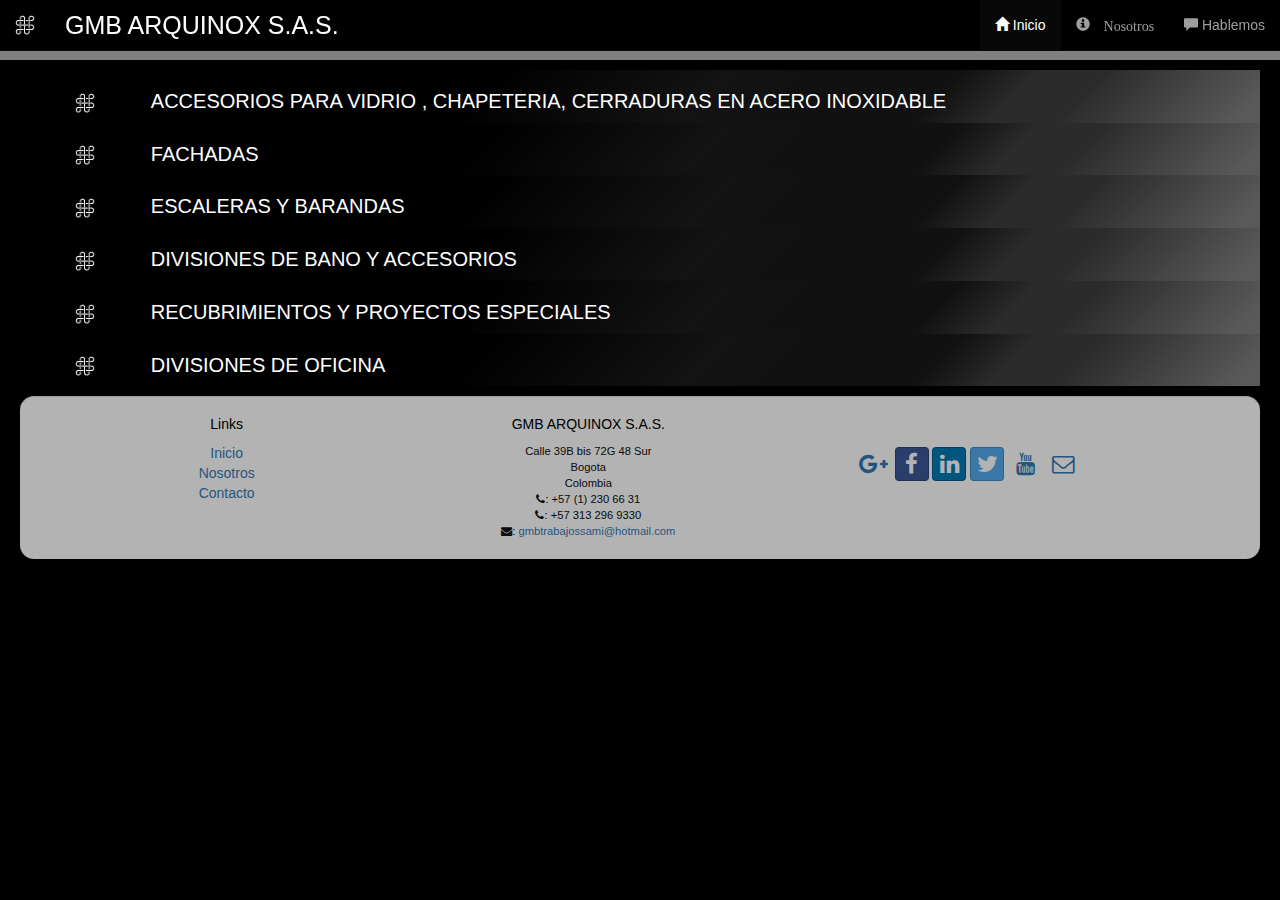
<file: index.html>
<!DOCTYPE html>
<!-- saved from url=(0077)https://d396qusza40orc.cloudfront.net/phoenixassets/web-frameworks/index.html -->
<html lang="en"><head>
<meta http-equiv="Content-Type" content="text/html; charset=UTF-8">
    <title>GMB</title>
    <link href="bootstrap-social/bootstrap-social.css" rel="stylesheet">
    <link href="bootstrap-social/assets/css/docs.css" rel="stylesheet">
    <link href="css/bootstrap.min.css" rel="stylesheet">
    <link href="css/mystyle.css" rel="stylesheet">
    <!-- Bootstrap core CSS -->
    <link href="bootstrap-social/bootstrap-social.css" rel="stylesheet">
    <link href="bootstrap-social/assets/css/docs.css" rel="stylesheet">
    <link href="bootstrap-social/assets/css/font-awesome.css" rel="stylesheet">
    <link rel="icon" href="arqui.ico">
    <!-- FONTS  ----------- -->
    <link href='https://fonts.googleapis.com/css?family=Lato:400,700' rel='stylesheet' type='text/css'>

</head>
  
  </body>
    <nav class="navbar navbar-inverse navbar-fixed-top" role="navigation"> 
    <a class="navbar-brand" href="#"><img id="logo-img" src="images/solo_logo.jpg"> </a>


    <a class="navbar-brand hidden-xs" href="#">GMB ARQUINOX S.A.S.</a>
    <div id="navbar" class="navbar-collapse collapse">
                <ul class="nav navbar-nav navbar-right">
                    <li class="active"><a href="#"><span class="glyphicon glyphicon-home" aria-hidden="true"></span> Inicio</a></li>
                    <li><a href="nosotros.html"><span class="glyphicon glyphicon-info-sign" aria-hidden="true"> Nosotros</a></li>
                    <li><a href="hablemos.html"><span class="glyphicon glyphicon-comment" aria-hidden="true"></span> Hablemos</a></li>
                </ul>
    </div>
    <div class="navbar-header">
                <button type="button" class="navbar-toggle collapsed" data-toggle="collapse" data-target="#navbar" aria-expanded="false" aria-controls="navbar">
                        <span class="sr-only">Toggle navigation</span>
                        <span class="icon-bar"></span>
                        <span class="icon-bar"></span>
                        <span class="icon-bar"></span>
                </button>
                
    </div>

    </nav>

<div class="visible-xs col-xs-12"> 
<h1> GMB ARQUINOX S.A.S.</h1>
</div>


<div id="titulo" class="container col-xs-12">
<h2 class="col-xs-1"> <img id="logo-img" src="images/solo_logo.jpg"></h2><h1 class="col-xs-10">  ACCESORIOS PARA VIDRIO , CHAPETERIA, CERRADURAS EN ACERO INOXIDABLE</h1>
</div>

<div id="titulo"  class="container col-xs-12">
<h2 class="col-xs-1"> <img id="logo-img" src="images/solo_logo.jpg"></h2><h1 class="col-xs-10">  FACHADAS</h1>
</div>

<div id="titulo" class="container col-xs-12">
<h2 class="col-xs-1"> <img id="logo-img" src="images/solo_logo.jpg"></h2><h1 class="col-xs-10">  ESCALERAS Y BARANDAS</h1>
</div>

<div id="titulo" class="container col-xs-12">
<h2 class="col-xs-1"> <img id="logo-img" src="images/solo_logo.jpg"></h2><h1 class="col-xs-10">  DIVISIONES DE BANO Y ACCESORIOS</h1>
</div>

<div id="titulo" class="container col-xs-12">
<h2 class="col-xs-1"> <img id="logo-img" src="images/solo_logo.jpg"></h2><h1 class="col-xs-10">  RECUBRIMIENTOS Y PROYECTOS ESPECIALES</h1>
</div>

<div  id="titulo" class="container col-xs-12">
<h2 class="col-xs-1"> <img id="logo-img" src="images/solo_logo.jpg"></h2><h1 class="col-xs-10" >  DIVISIONES DE OFICINA</h1>
</div>








    <footer class="container col-xs-12 panel-footer">
       
            <div class="row">             
                <div class="hidden-xs col-sm-2 col-sm-offset-1">
                    <h5>Links</h5>
                    <ul class="list-unstyled">
                        <li><a href="#">Inicio</a></li>
                        <li><a href="nosotros.html">Nosotros</a></li>
                      
                        <li><a href="hablemos.html">Contacto</a></li>
                    </ul>
                </div>
                <div class="col-xs-12 col-sm-5">
                    <h5>GMB ARQUINOX S.A.S.</h5>
                    <address>
                      Calle 39B bis 72G 48 Sur<br>
                      Bogota<br>
                      Colombia<br>
                       <i class="fa fa-phone"></i>: +57 (1) 230 66 31<br>
                       <i class="fa fa-phone"></i>: +57 313 296 9330 <br>
                       <i class="fa fa-envelope"></i>: 
                                 <a href="mailto:gmbtrabajossami@hotmail.com">gmbtrabajossami@hotmail.com</a>
                   </address>
                </div>
                <div class="nav navbar-nav" style="padding: 40px 10px;">
                        <a class="btn btn-social-icon btn-google-plus" href="http://google.com/+"><i class="fa fa-google-plus"></i></a>
                        <a class="btn btn-social-icon btn-facebook" href="http://www.facebook.com/profile.php?id="><i class="fa fa-facebook"></i></a>
                        <a class="btn btn-social-icon btn-linkedin" href="http://www.linkedin.com/in/"><i class="fa fa-linkedin"></i></a>
                        <a class="btn btn-social-icon btn-twitter" href="http://twitter.com/"><i class="fa fa-twitter"></i></a>
                        <a class="btn btn-social-icon btn-youtube" href="http://youtube.com/"><i class="fa fa-youtube"></i></a>
                        <a class="btn btn-social-icon" href="mailto:"><i class="fa fa-envelope-o"></i></a>
                    </div>

              
            
        </div>
    </footer>
    <!-- Bootstrap core JavaScript
    ================================================== -->

    <script src="https://ajax.googleapis.com/ajax/libs/jquery/2.1.4/jquery.min.js"></script>
    <script>window.jQuery || document.write('<script src="js/jquery.min.js"><\/script>')</script>
    <script src="js/bootstrap.min.js"></script>


</body></html>
</file>
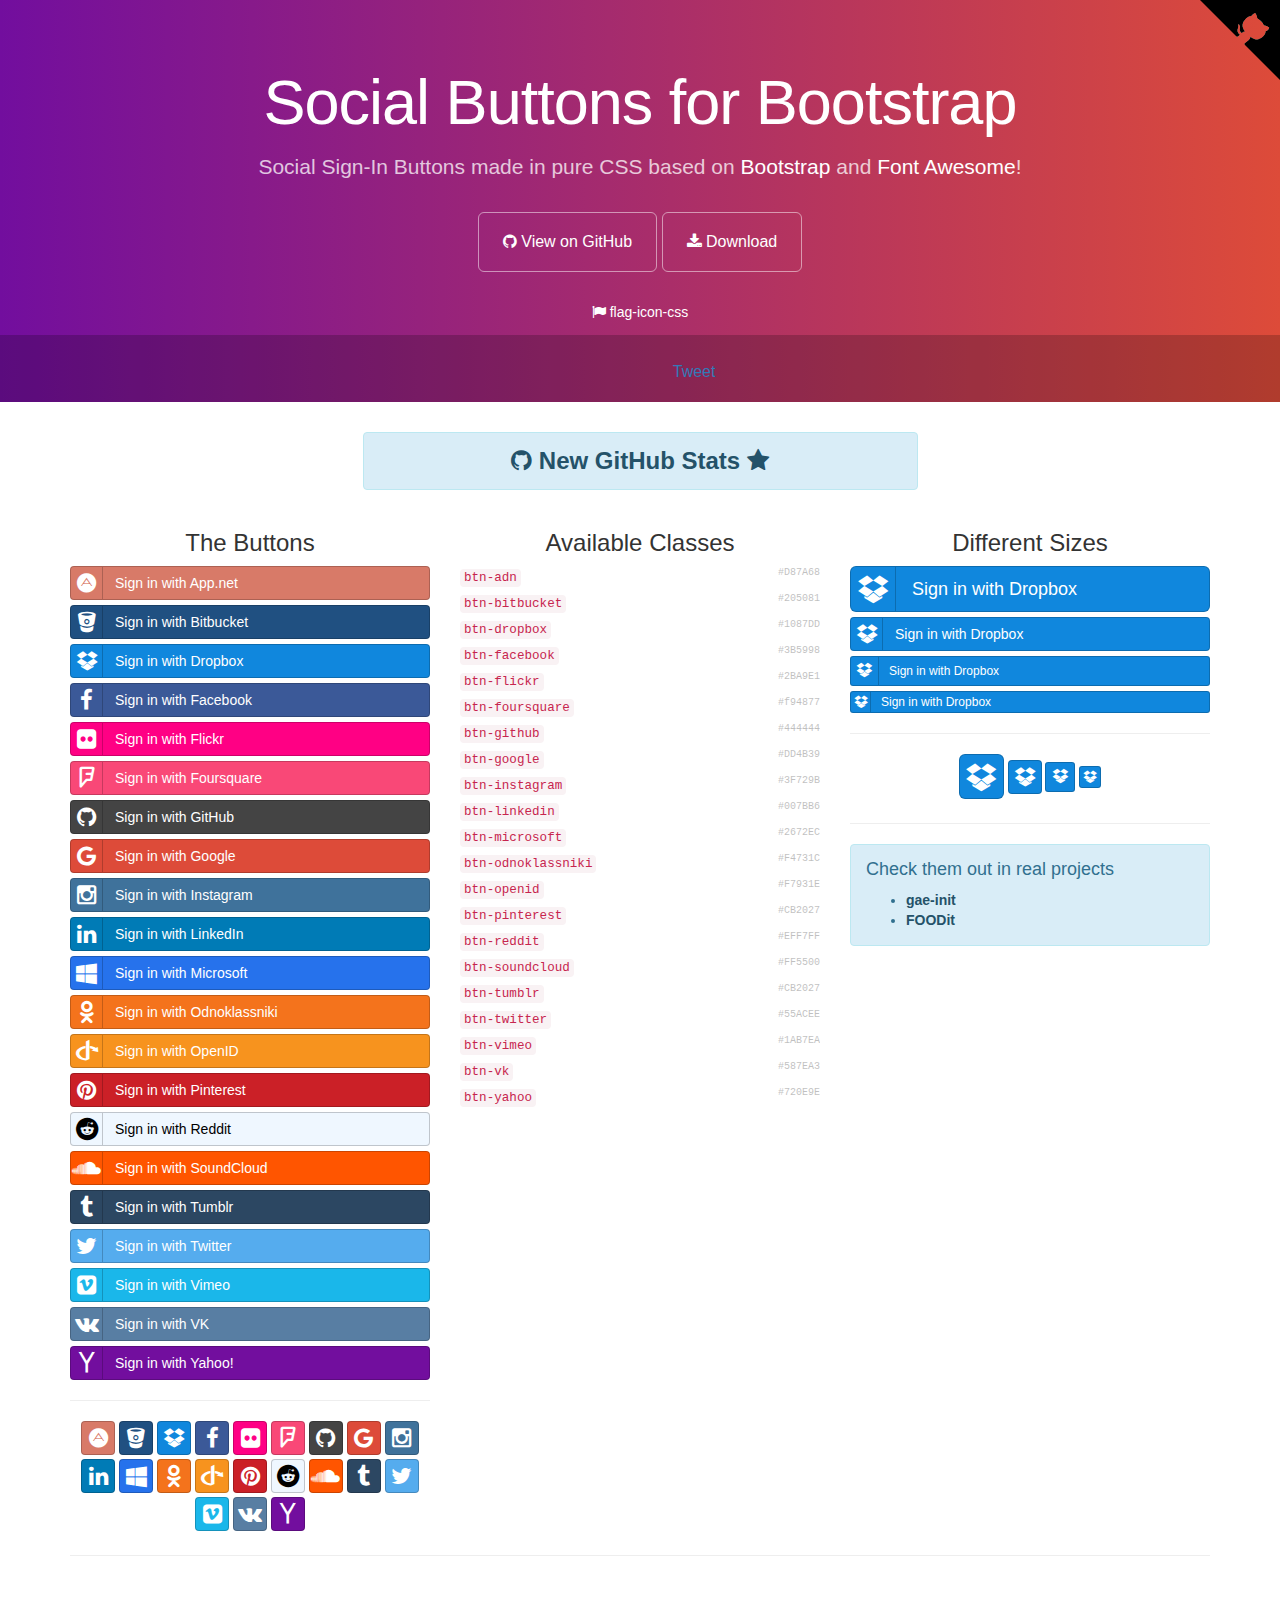
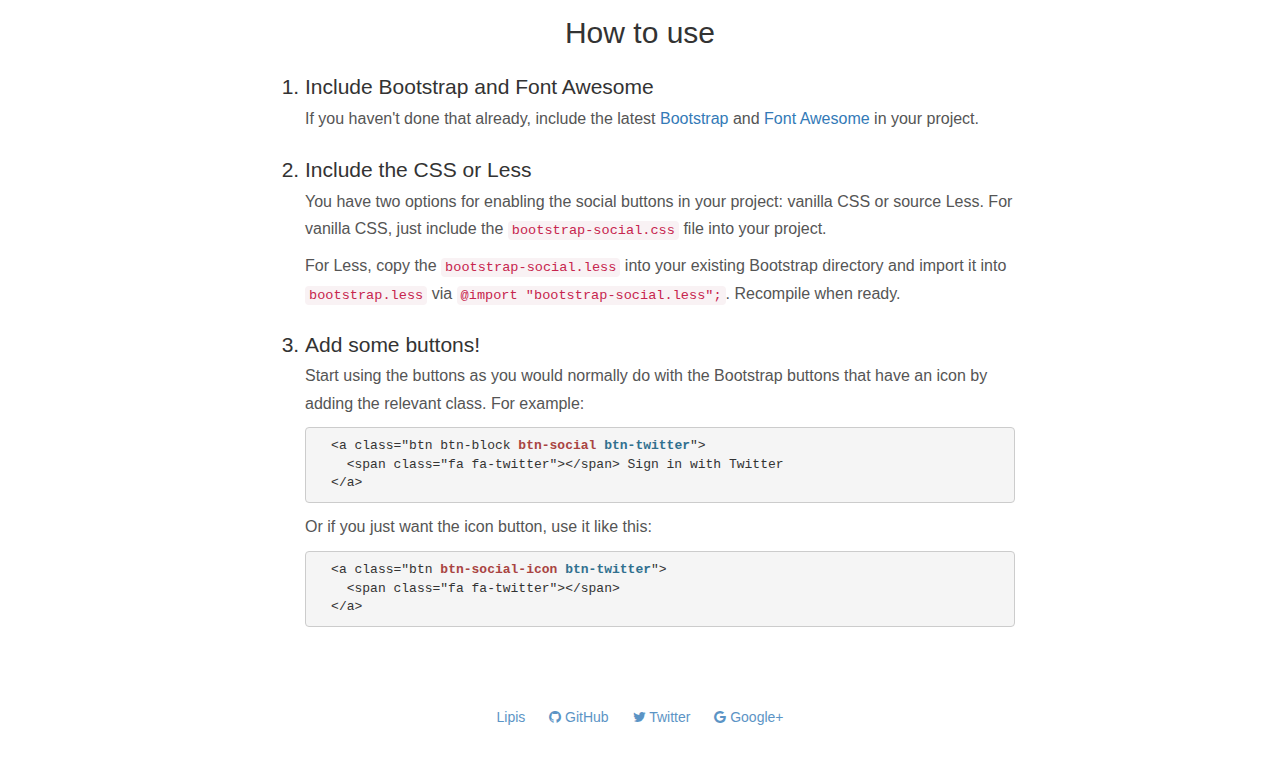
<file: bootstrap-social/index.html>
<!DOCTYPE html>
<html lang="en">
  <head>
    <meta charset="utf-8">
    <meta name="viewport" content="width=device-width, initial-scale=1.0">
    <meta property="og:title" content="Social Buttons for Bootstrap" />
    <meta property="og:description" content="Social Sign-In Buttons made in pure CSS based on Bootstrap and Font Awesome!" />
    <meta property="og:type" content="website" />
    <meta property="og:url" content="http://lipis.github.io/bootstrap-social/" />
    <meta property="og:image" content="http://lipis.github.io/bootstrap-social/assets/img/bootstrap-social.png" />

    <title>Social Buttons for Bootstrap</title>
    <link href="assets/css/bootstrap.css" rel="stylesheet">
    <link href="assets/css/font-awesome.css" rel="stylesheet">
    <link href="assets/css/docs.css" rel="stylesheet" >

    <link href="bootstrap-social.css" rel="stylesheet" >

    <script type="text/javascript">
      var _gaq = _gaq || [];
      _gaq.push(['_setAccount', 'UA-42119746-1']);
      _gaq.push(['_trackPageview']);

      (function() {
        var ga = document.createElement('script'); ga.type = 'text/javascript'; ga.async = true;
        ga.src = ('https:' == document.location.protocol ? 'https://ssl' : 'http://www') + '.google-analytics.com/ga.js';
        var s = document.getElementsByTagName('script')[0]; s.parentNode.insertBefore(ga, s);
      })();
    </script>
  </head>

  <body>
    <div class="jumbotron">
      <div class="container">
        <h1>Social Buttons for Bootstrap</h1>
        <p>
          Social Sign-In Buttons made in pure CSS based on
          <a href="https://getbootstrap.com/">Bootstrap</a> and
          <a href="https://fortawesome.github.io/Font-Awesome/">Font Awesome</a>!
        </p>
        <a href="https://github.com/lipis/bootstrap-social" class="btn btn-outline btn-lg" onclick="_gaq.push(['_trackEvent', 'exit', 'header', 'GitHub']);"><span class="fa fa-github"></span> View on GitHub</a>
        <a href="https://github.com/lipis/bootstrap-social/archive/gh-pages.zip" class="btn btn-outline btn-lg" onclick="_gaq.push(['_trackEvent', 'exit', 'download', 'bootstrap-social']);"><span class="fa fa-download"></span> Download</a>
        <ul class="jumbotron-links">
          <li><a href="http://lipis.github.io/flag-icon-css" onclick="_gaq.push(['_trackEvent', 'exit', 'header', 'flag-icon-css']);"><span class="fa fa-flag"></span> flag-icon-css</a></li>
        </ul>
      </div>
      <div class="bottom">
        <iframe src="https://ghbtns.com/github-btn.html?user=lipis&amp;repo=bootstrap-social&amp;type=watch&amp;count=true" class="social-share"></iframe>
        <a href="https://twitter.com/share" class="social-share twitter-share-button" data-url="http://lipis.github.io/bootstrap-social/" data-text="Social Sign-In Buttons made in pure CSS based on Bootstrap and Font Awesome!" data-via="lipis" data-hashtags="bootstrap css">Tweet</a>
      </div>
    </div>
    <div class="container">
      <div class="row">
        <div class="col-sm-offset-3 col-sm-6">
          <div class="alert alert-info text-center">
            <a class="alert-link h3" href="http://githubstats.lip.is/" onclick="_gaq.push(['_trackEvent', 'exit', 'banner', 'githubstats']);">
              <span class="fa fa-github"></span>
              New GitHub Stats
              <span class="fa fa-star"></span>
            </a>
          </div>
        </div>
      </div>

      <div class="row">
        <div class="col-sm-4 social-buttons">
          <h3 class="text-center">The Buttons</h3>
          <a class="btn btn-block btn-social btn-adn" onclick="_gaq.push(['_trackEvent', 'btn-social', 'click', 'btn-adn']);">
            <span class="fa fa-adn"></span> Sign in with App.net
          </a>
          <a class="btn btn-block btn-social btn-bitbucket" onclick="_gaq.push(['_trackEvent', 'btn-social', 'click', 'btn-bitbucket']);">
            <span class="fa fa-bitbucket"></span> Sign in with Bitbucket
          </a>
          <a class="btn btn-block btn-social btn-dropbox" onclick="_gaq.push(['_trackEvent', 'btn-social', 'click', 'btn-dropbox']);">
            <span class="fa fa-dropbox"></span> Sign in with Dropbox
          </a>
          <a class="btn btn-block btn-social btn-facebook" onclick="_gaq.push(['_trackEvent', 'btn-social', 'click', 'btn-facebook']);">
            <span class="fa fa-facebook"></span> Sign in with Facebook
          </a>
          <a class="btn btn-block btn-social btn-flickr" onclick="_gaq.push(['_trackEvent', 'btn-social', 'click', 'btn-flickr']);">
            <span class="fa fa-flickr"></span> Sign in with Flickr
          </a>
          <a class="btn btn-block btn-social btn-foursquare" onclick="_gaq.push(['_trackEvent', 'btn-social', 'click', 'btn-foursquare']);">
            <span class="fa fa-foursquare"></span> Sign in with Foursquare
          </a>
          <a class="btn btn-block btn-social btn-github" onclick="_gaq.push(['_trackEvent', 'btn-social', 'click', 'btn-github']);">
            <span class="fa fa-github"></span> Sign in with GitHub
          </a>
          <a class="btn btn-block btn-social btn-google" onclick="_gaq.push(['_trackEvent', 'btn-social', 'click', 'btn-google']);">
            <span class="fa fa-google"></span> Sign in with Google
          </a>
          <a class="btn btn-block btn-social btn-instagram" onclick="_gaq.push(['_trackEvent', 'btn-social', 'click', 'btn-instagram']);">
            <span class="fa fa-instagram"></span> Sign in with Instagram
          </a>
          <a class="btn btn-block btn-social btn-linkedin" onclick="_gaq.push(['_trackEvent', 'btn-social', 'click', 'btn-linkedin']);">
            <span class="fa fa-linkedin"></span> Sign in with LinkedIn
          </a>
          <a class="btn btn-block btn-social btn-microsoft" onclick="_gaq.push(['_trackEvent', 'btn-social', 'click', 'btn-microsoft']);">
            <span class="fa fa-windows"></span> Sign in with Microsoft
          </a>
          <a class="btn btn-block btn-social btn-odnoklassniki" onclick="_gaq.push(['_trackEvent', 'btn-social', 'click', 'btn-odnoklassniki']);">
            <span class="fa fa-odnoklassniki"></span> Sign in with Odnoklassniki
          </a>
          <a class="btn btn-block btn-social btn-openid" onclick="_gaq.push(['_trackEvent', 'btn-social', 'click', 'btn-openid']);">
            <span class="fa fa-openid"></span> Sign in with OpenID
          </a>
          <a class="btn btn-block btn-social btn-pinterest" onclick="_gaq.push(['_trackEvent', 'btn-social', 'click', 'btn-pinterest']);">
            <span class="fa fa-pinterest"></span> Sign in with Pinterest
          </a>
          <a class="btn btn-block btn-social btn-reddit" onclick="_gaq.push(['_trackEvent', 'btn-social', 'click', 'btn-reddit']);">
            <span class="fa fa-reddit"></span> Sign in with Reddit
          </a>
          <a class="btn btn-block btn-social btn-soundcloud" onclick="_gaq.push(['_trackEvent', 'btn-social', 'click', 'btn-soundcloud']);">
            <span class="fa fa-soundcloud"></span> Sign in with SoundCloud
          </a>
          <a class="btn btn-block btn-social btn-tumblr" onclick="_gaq.push(['_trackEvent', 'btn-social', 'click', 'btn-tumblr']);">
            <span class="fa fa-tumblr"></span> Sign in with Tumblr
          </a>
          <a class="btn btn-block btn-social btn-twitter" onclick="_gaq.push(['_trackEvent', 'btn-social', 'click', 'btn-twitter']);">
            <span class="fa fa-twitter"></span> Sign in with Twitter
          </a>
          <a class="btn btn-block btn-social btn-vimeo" onclick="_gaq.push(['_trackEvent', 'btn-social', 'click', 'btn-vimeo']);">
            <span class="fa fa-vimeo-square"></span> Sign in with Vimeo
          </a>
          <a class="btn btn-block btn-social btn-vk" onclick="_gaq.push(['_trackEvent', 'btn-social', 'click', 'btn-vk']);">
            <span class="fa fa-vk"></span> Sign in with VK
          </a>
          <a class="btn btn-block btn-social btn-yahoo" onclick="_gaq.push(['_trackEvent', 'btn-social', 'click', 'btn-yahoo']);">
            <span class="fa fa-yahoo"></span> Sign in with Yahoo!
          </a>

          <hr>

          <div class="text-center">
            <a class="btn btn-social-icon btn-adn" onclick="_gaq.push(['_trackEvent', 'btn-social-icon', 'click', 'btn-adn']);"><span class="fa fa-adn"></span></a>
            <a class="btn btn-social-icon btn-bitbucket" onclick="_gaq.push(['_trackEvent', 'btn-social-icon', 'click', 'btn-bitbucket']);"><span class="fa fa-bitbucket"></span></a>
            <a class="btn btn-social-icon btn-dropbox" onclick="_gaq.push(['_trackEvent', 'btn-social-icon', 'click', 'btn-dropbox']);"><span class="fa fa-dropbox"></span></a>
            <a class="btn btn-social-icon btn-facebook" onclick="_gaq.push(['_trackEvent', 'btn-social-icon', 'click', 'btn-facebook']);"><span class="fa fa-facebook"></span></a>
            <a class="btn btn-social-icon btn-flickr" onclick="_gaq.push(['_trackEvent', 'btn-social-icon', 'click', 'btn-flickr']);"><span class="fa fa-flickr"></span></a>
            <a class="btn btn-social-icon btn-foursquare" onclick="_gaq.push(['_trackEvent', 'btn-social-icon', 'click', 'btn-foursquare']);"><span class="fa fa-foursquare"></span></a>
            <a class="btn btn-social-icon btn-github" onclick="_gaq.push(['_trackEvent', 'btn-social-icon', 'click', 'btn-github']);"><span class="fa fa-github"></span></a>
            <a class="btn btn-social-icon btn-google" onclick="_gaq.push(['_trackEvent', 'btn-social-icon', 'click', 'btn-google']);"><span class="fa fa-google"></span></a>
            <a class="btn btn-social-icon btn-instagram" onclick="_gaq.push(['_trackEvent', 'btn-social-icon', 'click', 'btn-instagram']);"><span class="fa fa-instagram"></span></a>
            <a class="btn btn-social-icon btn-linkedin" onclick="_gaq.push(['_trackEvent', 'btn-social-icon', 'click', 'btn-linkedin']);"><span class="fa fa-linkedin"></span></a>
            <a class="btn btn-social-icon btn-microsoft" onclick="_gaq.push(['_trackEvent', 'btn-social-icon', 'click', 'btn-microsoft']);"><span class="fa fa-windows"></span></a>
            <a class="btn btn-social-icon btn-odnoklassniki" onclick="_gaq.push(['_trackEvent', 'btn-social-icon', 'click', 'btn-odnoklassniki']);"><span class="fa fa-odnoklassniki"></span></a>
            <a class="btn btn-social-icon btn-openid" onclick="_gaq.push(['_trackEvent', 'btn-social-icon', 'click', 'btn-openid']);"><span class="fa fa-openid"></span></a>
            <a class="btn btn-social-icon btn-pinterest" onclick="_gaq.push(['_trackEvent', 'btn-social-icon', 'click', 'btn-pinterest']);"><span class="fa fa-pinterest"></span></a>
            <a class="btn btn-social-icon btn-reddit" onclick="_gaq.push(['_trackEvent', 'btn-social-icon', 'click', 'btn-reddit']);"><span class="fa fa-reddit"></span></a>
            <a class="btn btn-social-icon btn-soundcloud" onclick="_gaq.push(['_trackEvent', 'btn-social-icon', 'click', 'btn-soundcloud']);"><span class="fa fa-soundcloud"></span></a>
            <a class="btn btn-social-icon btn-tumblr" onclick="_gaq.push(['_trackEvent', 'btn-social-icon', 'click', 'btn-tumblr']);"><span class="fa fa-tumblr"></span></a>
            <a class="btn btn-social-icon btn-twitter" onclick="_gaq.push(['_trackEvent', 'btn-social-icon', 'click', 'btn-twitter']);"><span class="fa fa-twitter"></span></a>
            <a class="btn btn-social-icon btn-vimeo" onclick="_gaq.push(['_trackEvent', 'btn-social-icon', 'click', 'btn-vimeo']);"><span class="fa fa-vimeo-square"></span></a>
            <a class="btn btn-social-icon btn-vk" onclick="_gaq.push(['_trackEvent', 'btn-social-icon', 'click', 'btn-vk']);"><span class="fa fa-vk"></span></a>
            <a class="btn btn-social-icon btn-yahoo" onclick="_gaq.push(['_trackEvent', 'btn-social-icon', 'click', 'btn-yahoo']);"><span class="fa fa-yahoo"></span></a>
          </div>
        </div>

        <div class="col-sm-4">
          <h3 class="text-center">Available Classes</h3>
          <ul class="social-class list-unstyled">
            <li data-code="adn" data-name="App.net"><code>btn-adn</code> <span class="social-hex">#D87A68</span></li>
            <li data-code="bitbucket" data-name="Bitbucket"><code>btn-bitbucket</code> <span class="social-hex">#205081</span></li>
            <li data-code="dropbox" data-name="Dropbox"><code>btn-dropbox</code> <span class="social-hex">#1087DD</span></li>
            <li data-code="facebook" data-name="Facebook"><code>btn-facebook</code> <span class="social-hex">#3B5998</span></li>
            <li data-code="flickr" data-name="Flickr"><code>btn-flickr</code> <span class="social-hex">#2BA9E1</span></li>
            <li data-code="foursquare" data-name="Foursquare"><code>btn-foursquare</code> <span class="social-hex">#f94877</span></li>
            <li data-code="github" data-name="GitHub"><code>btn-github</code> <span class="social-hex">#444444</span></li>
            <li data-code="google" data-name="Google"><code>btn-google</code> <span class="social-hex">#DD4B39</span></li>
            <li data-code="instagram" data-name="Instagram"><code>btn-instagram</code> <span class="social-hex">#3F729B</span></li>
            <li data-code="linkedin" data-name="LinkedIn"><code>btn-linkedin</code> <span class="social-hex">#007BB6</span></li>
            <li data-code="microsoft" data-icon="windows" data-name="Microsoft"><code>btn-microsoft</code> <span class="social-hex">#2672EC</span></li>
            <li data-code="odnoklassniki" data-name="Odnoklassniki"><code>btn-odnoklassniki</code> <span class="social-hex">#F4731C</span></li>
            <li data-code="openid" data-name="OpenID"><code>btn-openid</code> <span class="social-hex">#F7931E</span></li>
            <li data-code="pinterest" data-name="Pinterest"><code>btn-pinterest</code> <span class="social-hex">#CB2027</span></li>
            <li data-code="reddit" data-name="Reddit"><code>btn-reddit</code> <span class="social-hex">#EFF7FF</span></li>
            <li data-code="soundcloud" data-name="SoundCloud"><code>btn-soundcloud</code> <span class="social-hex">#FF5500</span></li>
            <li data-code="tumblr" data-name="Tumblr"><code>btn-tumblr</code> <span class="social-hex">#CB2027</span></li>
            <li data-code="twitter" data-name="Twitter"><code>btn-twitter</code> <span class="social-hex">#55ACEE</span></li>
            <li data-code="vimeo" data-icon="vimeo-square" data-name="Vimeo"><code>btn-vimeo</code> <span class="social-hex">#1AB7EA</span></li>
            <li data-code="vk" data-name="VK"><code>btn-vk</code> <span class="social-hex">#587EA3</span></li>
            <li data-code="yahoo" data-name="Yahoo!"><code>btn-yahoo</code> <span class="social-hex">#720E9E</span></li>
          </ul>
        </div>
        <div class="col-sm-4">
          <div class="social-sizes">
            <h3 class="text-center">Different Sizes</h3>
            <a class="btn btn-block btn-social btn-lg btn-google" onclick="_gaq.push(['_trackEvent', 'btn-social', 'click', 'btn-lg']);">
              <span class="fa fa-google"></span>
              Sign in with Google
            </a>
            <a class="btn btn-block btn-social btn-google" onclick="_gaq.push(['_trackEvent', 'btn-social', 'click', 'btn-md']);">
              <span class="fa fa-google"></span>
              Sign in with Google
            </a>
            <a class="btn btn-block btn-social btn-sm btn-google" onclick="_gaq.push(['_trackEvent', 'btn-social', 'click', 'btn-sm']);">
              <span class="fa fa-google"></span>
              Sign in with Google
            </a>
            <a class="btn btn-block btn-social btn-xs btn-google" onclick="_gaq.push(['_trackEvent', 'btn-social', 'click', 'btn-xs']);">
              <span class="fa fa-google"></span>
              Sign in with Google
            </a>
            <hr>
            <div class="text-center">
              <a class="btn btn-social-icon btn-lg btn-google" onclick="_gaq.push(['_trackEvent', 'btn-social-icon', 'click', 'btn-lg']);"><span class="fa fa-google"></span></a>
              <a class="btn btn-social-icon btn-google" onclick="_gaq.push(['_trackEvent', 'btn-social-icon', 'click', 'btn-md']);"><span class="fa fa-google"></span></a>
              <a class="btn btn-social-icon btn-sm btn-google" onclick="_gaq.push(['_trackEvent', 'btn-social-icon', 'click', 'btn-sm']);"><span class="fa fa-google"></span></a>
              <a class="btn btn-social-icon btn-xs btn-google" onclick="_gaq.push(['_trackEvent', 'btn-social-icon', 'click', 'btn-xs']);"><span class="fa fa-google"></span></a>
            </div>
          </div>
          <hr>
          <div class="alert alert-info">
            <h4>Check them out in real projects</h4>
            <ul>
              <li><a class="alert-link" href="https://gae-init.appspot.com/signin/" onclick="_gaq.push(['_trackEvent', 'exit', 'body', 'gae-init']);">gae-init</a></li>
              <li><a class="alert-link" href="https://restaurant.app.foodit.com/rms/signin" onclick="_gaq.push(['_trackEvent', 'exit', 'body', 'foodit']);">FOODit</a></li>
            </ul>
          </div>
        </div>
      </div>
      <hr>
    </div>
    <div class="how-to">
      <div class="container">
        <div class="row">
          <div class="col-md-8 col-md-offset-2">
            <h2>How to use</h2>
            <ol>
              <li>
                Include Bootstrap and Font Awesome
                <p>
                  If you haven't done that already, include the latest
                  <a href="http://twitter.github.io/bootstrap/">Bootstrap</a>
                  and <a href="http://fortawesome.github.io/Font-Awesome/">Font Awesome</a> in your project.
                </p>
              </li>
              <li>
                Include the CSS or Less
                <p>
                  You have two options for enabling the social buttons in your project:
                  vanilla CSS or source Less. For vanilla CSS, just include the
                  <code>bootstrap-social.css</code> file into your project.
                </p>
                <p>
                  For Less, copy the <code>bootstrap-social.less</code> into
                  your existing Bootstrap directory and import it into
                  <code>bootstrap.less</code> via
                  <code>@import "bootstrap-social.less";</code>. Recompile when ready.
                </p>
              </li>
              <li>
                Add some buttons!
                <p>
                  Start using the buttons as you would normally do with the
                  Bootstrap buttons that have an icon by adding the relevant
                  class. For example:
                </p>
                <pre>
  &lt;a class=&quot;btn btn-block <strong class="text-danger">btn-social</strong> <strong class="text-info">btn-twitter</strong>&quot;&gt;
    &lt;span class=&quot;fa fa-twitter&quot;&gt;&lt;/span&gt; Sign in with Twitter
  &lt;/a&gt;</pre>
                <p>
                  Or if you just want the icon button, use it like this:
                </p>
                <pre>
  &lt;a class=&quot;btn <strong class="text-danger">btn-social-icon</strong> <strong class="text-info">btn-twitter</strong>&quot;&gt;
    &lt;span class=&quot;fa fa-twitter&quot;&gt;&lt;/span&gt;
  &lt;/a&gt;</pre>
              </li>
            </ol>
          </div>
        </div>
      </div>
    </div>
    <footer>
      <ul class="links">
        <li><a href="https://lip.is" onclick="_gaq.push(['_trackEvent', 'exit', 'footer', 'Lipis']);">Lipis</a></li>
        <li><a href="https://github.com/lipis" onclick="_gaq.push(['_trackEvent', 'exit', 'footer', 'GitHub']);"><span class="fa fa-github"></span> GitHub</a></li>
        <li><a href="https://twitter.com/lipis" onclick="_gaq.push(['_trackEvent', 'exit', 'footer', 'Twitter']);"><span class="fa fa-twitter"></span> Twitter</a></li>
        <li><a href="https://google.com/+PanayiotisLipiridis" onclick="_gaq.push(['_trackEvent', 'exit', 'footer', 'Google+']);"><span class="fa fa-google"></span> Google+</a></li>
      </ul>
    </footer>
    <a href="https://github.com/lipis/bootstrap-social" title="Fork me on GitHub" class="github-corner"><svg width="80" height="80" viewbox="0 0 250 250"><title>Fork me on GitHub</title><path d="M0 0h250v250"></path><path d="M127.4 110c-14.6-9.2-9.4-19.5-9.4-19.5 3-7 1.5-11 1.5-11-1-6.2 3-2 3-2 4 4.7 2 11 2 11-2.2 10.4 5 14.8 9 16.2" fill="currentColor" style="transform-origin:130px 110px" class="octo-arm"></path><path d="M113.2 114.3s3.6 1.6 4.7.6l15-13.7c3-2.4 6-3 8.2-2.7-8-11.2-14-25 3-41 4.7-4.4 10.6-6.4 16.2-6.4.6-1.6 3.6-7.3 11.8-10.7 0 0 4.5 2.7 6.8 16.5 4.3 2.7 8.3 6 12 9.8 3.3 3.5 6.7 8 8.6 12.3 14 3 16.8 8 16.8 8-3.4 8-9.4 11-11.4 11 0 5.8-2.3 11-7.5 15.5-16.4 16-30 9-40 .2 0 3-1 7-5.2 11l-13.3 11c-1 1 .5 5.3.8 5z" fill="currentColor" class="octo-body"></path></svg><style> .github-corner svg{position:absolute;right:0;top:0;mix-blend-mode:darken;color:#ffffff;fill:#000000;}.github-corner:hover .octo-arm{animation:octocat-wave .56s;}@keyframes octocat-wave{0%, 100%{transform:rotate(0);}20%, 60%{transform:rotate(-20deg);}40%, 80%{transform:rotate(10deg);}}</style></a>
    <!-- Some JavaScript that is used only in this demo, not needed for the buttons -->
    <script src="assets/js/jquery.js"></script>
    <script src="assets/js/docs.js"></script>
    <script>
      !function(d,s,id){var js,fjs=d.getElementsByTagName(s)[0],p=/^http:/.test(d.location)?'http':'https';if(!d.getElementById(id)){js=d.createElement(s);js.id=id;js.src=p+'://platform.twitter.com/widgets.js';fjs.parentNode.insertBefore(js,fjs);}}(document, 'script', 'twitter-wjs');
    </script>
  </body>
</html>
</file>
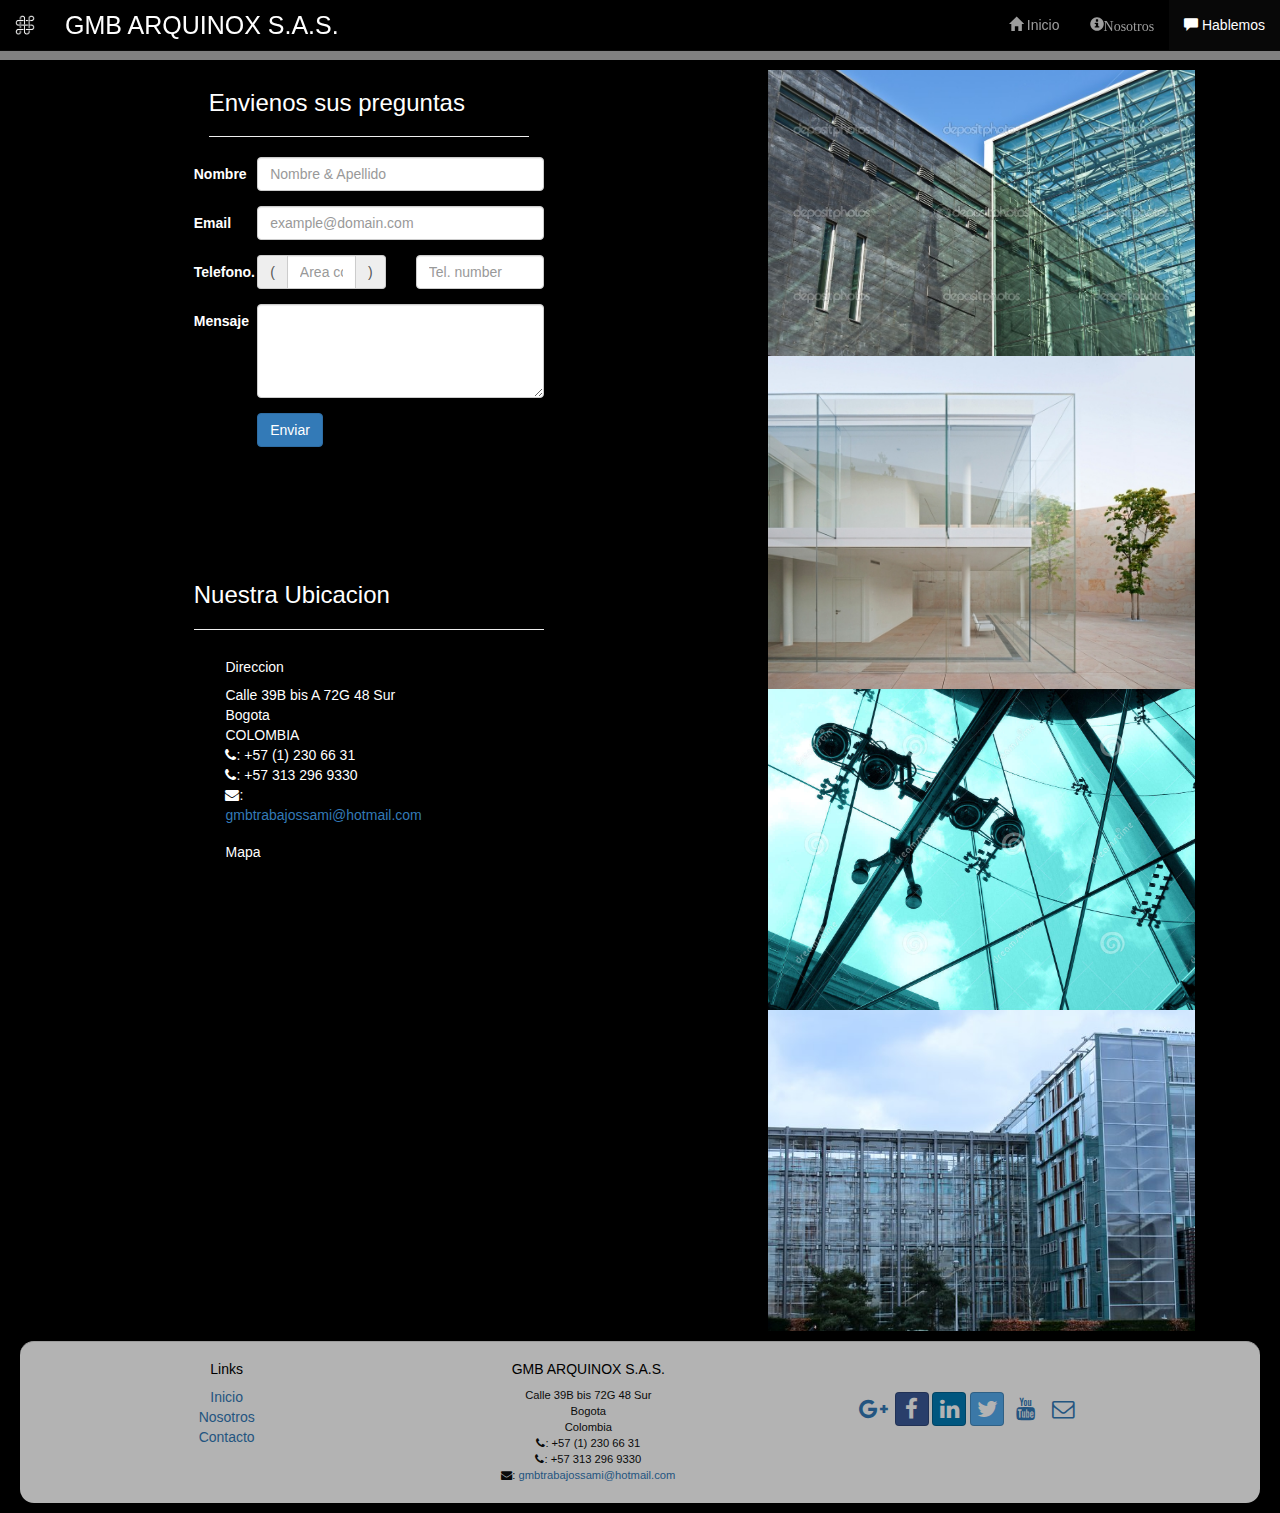
<file: hablemos.html>
<!DOCTYPE html>
<!-- saved from url=(0077)https://d396qusza40orc.cloudfront.net/phoenixassets/web-frameworks/index.html -->
<html lang="en"><head>
<meta http-equiv="Content-Type" content="text/html; charset=UTF-8">
    <title>GMB</title>
    <link href="bootstrap-social/bootstrap-social.css" rel="stylesheet">
    <link href="bootstrap-social/assets/css/docs.css" rel="stylesheet">
    <link href="css/bootstrap.min.css" rel="stylesheet">
    <link href="css/mystyle.css" rel="stylesheet">
    <!-- Bootstrap core CSS -->
    <link href="bootstrap-social/bootstrap-social.css" rel="stylesheet">
    <link href="bootstrap-social/assets/css/docs.css" rel="stylesheet">
    <link href="bootstrap-social/assets/css/font-awesome.css" rel="stylesheet">
    <link rel="icon" href="arqui.ico">
    <!-- FONTS  ----------- -->
    <link href='https://fonts.googleapis.com/css?family=Lato:400,700' rel='stylesheet' type='text/css'>

</head>
  
  </body>
<nav class="navbar navbar-inverse navbar-fixed-top" role="navigation"> 
    <a class="navbar-brand" href="#"><img id="logo-img" src="images/solo_logo.jpg"> </a>


    <a class="navbar-brand hidden-xs" href="#">GMB ARQUINOX S.A.S.</a>
    <div id="navbar" class="navbar-collapse collapse">
                <ul class="nav navbar-nav navbar-right">
                    <li ><a href="index.html"><span class="glyphicon glyphicon-home" aria-hidden="true"></span> Inicio</a></li>
                    <li><a href="nosotros.html"><span class="glyphicon glyphicon-info-sign" aria-hidden="true">Nosotros</a></li>
                    <li class="active"><a href="hablemos.html"><span class="glyphicon glyphicon-comment" aria-hidden="true"></span> Hablemos</a></li>
                </ul>
    </div>
    <div class="navbar-header">
                <button type="button" class="navbar-toggle collapsed" data-toggle="collapse" data-target="#navbar" aria-expanded="false" aria-controls="navbar">
                        <span class="sr-only">Toggle navigation</span>
                        <span class="icon-bar"></span>
                        <span class="icon-bar"></span>
                        <span class="icon-bar"></span>
                </button>
                
    </div>

    </nav>
<!-- <div class="col-sm-12 col-md-9 col-md-offset-2">  -->
              
<!-- </div>  -->
<div class="visible-xs col-xs-12"> 
<h1> GMB ARQUINOX S.A.S.</h1>
</div>

<div class="container"> 
    <div class="row">                       <!-- DOS COLUMNAS -->
        <div class="col-sm-12 col-md-7">    <!-- PRIMERA COLUMNA -->
            <div class="container col-xs-12 col-sm-offset-2 col-sm-7 col-md-7">
                <div class="col-xs-12">
                <h3>Envienos sus preguntas</h3> 
                <hr>
                </div>
                <form class="form-horizontal" role="form" method="post" action="index.php">
                <div class="form-group">
                <label for="name" class="col-sm-2 control-label">Nombre</label>
                <div class="col-sm-10">
                    <input type="text" class="form-control" id="name" name="name" placeholder="Nombre & Apellido" value="">
                </div>
                </div>
                <div class="form-group">
                <label for="email" class="col-sm-2 control-label">Email</label>
        <div class="col-sm-10">
            <input type="email" class="form-control" id="email" name="email" placeholder="example@domain.com" value="">
        </div>
    </div>
     <div class="form-group">
                        <label for="telnum" class="col-xs-12 col-sm-2 control-label">Telefono.</label>
                        <div class="col-xs-5 col-sm-4 col-md-5">
                            <div class="input-group">
                                <div class="input-group-addon">(</div>
                                    <input type="tel" class="form-control" id="areacode" name="areacode" placeholder="Area code">
                                <div class="input-group-addon">)</div>
                            </div>
                        </div>
                        <div class="col-xs-5 col-sm-5 col-md-5">
                                    <input type="tel" class="form-control" id="telnum" name="telnum" placeholder="Tel. number">
                        </div>
                    </div>
    <div class="form-group">
        <label for="message" class="col-sm-2 control-label">Mensaje</label>
        <div class="col-sm-10">
            <textarea class="form-control" rows="4" name="message"></textarea>
        </div>
    </div>
    
    <div class="form-group">
        <div class="col-sm-10 col-sm-offset-2">
            <input id="submit" name="submit" type="submit" value="Enviar" class="btn btn-primary">
        </div>
    </div>
 
            </form>

            </div>




    <div class="container col-xs-12 col-sm-offset-2 col-sm-7 col-md-7">
    <br>
<br>
<br>
<br>
<br>
        <div class="row ">
           <div class="col-xs-12">
              <h3>  Nuestra Ubicacion</h3> 
            <hr>
           </div>
           
            <div class="col-xs-12 col-sm-7 col-sm-offset-1">
                   <h5>Direccion</h5>
                    <p >
                      Calle 39B bis A 72G 48 Sur<br>
                      Bogota<br>
                      COLOMBIA<br>
                      <i class="fa fa-phone"></i>: +57 (1) 230 66 31<br>
                      <i class="fa fa-phone"></i>: +57 313 296 9330 <br>
                      <i class="fa fa-envelope"></i>: 
                        <a href="mailto:gmbtrabajossami@hotmail.com">gmbtrabajossami@hotmail.com</a>
                   </p>
            </div>
            <div class="col-xs-12 col-sm-12 col-sm-offset-1">
                <h5>Mapa</h5>
               <!-- <div class="hidden-xs">
                    <iframe src="https://www.google.com/maps/embed?pb=!1m18!1m12!1m3!1d1988.4159084474024!2d-74.14417075349456!3d4.62407699915805!2m3!1f0!2f0!3f0!3m2!1i1024!2i768!4f13.1!3m3!1m2!1s0x0%3A0x0!2zNMKwMzcnMjYuNyJOIDc0wrAwOCczNS4xIlc!5e0!3m2!1ses-419!2sco!4v1461688944487" width="600" height="450" frameborder="0" style="border:0" allowfullscreen></iframe>
                </div> -->
                <!-- <div class="visible-xs"> -->
                    <iframe src="https://www.google.com/maps/embed?pb=!1m18!1m12!1m3!1d1988.4159084474024!2d-74.14417075349456!3d4.62407699915805!2m3!1f0!2f0!3f0!3m2!1i1024!2i768!4f13.1!3m3!1m2!1s0x0%3A0x0!2zNMKwMzcnMjYuNyJOIDc0wrAwOCczNS4xIlc!5e0!3m2!1ses-419!2sco!4v1461688944487" width="400" height="300" frameborder="0" style="border:0" allowfullscreen></iframe>
                <!-- </div>  -->
            </div>
           <!-- <div class="col-xs-12 col-sm-11 col-sm-offset-1">
                   <div class="btn-group" role="group" aria-label="...">
                    <a type="button" class="btn btn-primary" href="tel:+85212345678"><i class="fa fa-phone"></i> Call</a>
                    <a type="button" class="btn btn-info"><i class="fa fa-skype"></i> Skype</a>
                    <a type="button" class="btn btn-success" href="mailto:confusion@food.net"><i class="fa fa-envelope-o"></i> Email</a>
                </div>
            </div> -->
        </div>
</div>

</div>

    <div class ="hidden-xs hidden-sm col-md-5">  <!-- SEGUNDA COLUMNA -->
            <div class="col-xs-12">
                <img src="images/glass4.jpg">
            </div>
            <div class="col-xs-12">
                <img src="images/glass2.jpg">
            </div>
            <div class="col-xs-12">
                <img src="images/glass1.jpg">
            </div>
            <div class="col-xs-12">
                <img src="images/glass3.jpg">
            </div>
        </div>     


</div>
</div>


    <footer class="container col-xs-12 panel-footer">
       
            <div class="row">             
                <div class="hidden-xs col-sm-2 col-sm-offset-1">
                    <h5>Links</h5>
                    <ul class="list-unstyled">
                        <li><a href="#">Inicio</a></li>
                        <li><a href="nosotros.html">Nosotros</a></li>
                      
                        <li><a href="hablemos.html">Contacto</a></li>
                    </ul>
                </div>
                <div class="col-xs-12 col-sm-5">
                    <h5>GMB ARQUINOX S.A.S.</h5>
                    <address>
                      Calle 39B bis 72G 48 Sur<br>
                      Bogota<br>
                      Colombia<br>
                       <i class="fa fa-phone"></i>: +57 (1) 230 66 31<br>
                       <i class="fa fa-phone"></i>: +57 313 296 9330 <br>
                       <i class="fa fa-envelope"></i>: 
                                 <a href="mailto:gmbtrabajossami@hotmail.com">gmbtrabajossami@hotmail.com</a>
                   </address>
                </div>
                <div class="nav navbar-nav" style="padding: 40px 10px;">
                        <a class="btn btn-social-icon btn-google-plus" href="http://google.com/+"><i class="fa fa-google-plus"></i></a>
                        <a class="btn btn-social-icon btn-facebook" href="http://www.facebook.com/profile.php?id="><i class="fa fa-facebook"></i></a>
                        <a class="btn btn-social-icon btn-linkedin" href="http://www.linkedin.com/in/"><i class="fa fa-linkedin"></i></a>
                        <a class="btn btn-social-icon btn-twitter" href="http://twitter.com/"><i class="fa fa-twitter"></i></a>
                        <a class="btn btn-social-icon btn-youtube" href="http://youtube.com/"><i class="fa fa-youtube"></i></a>
                        <a class="btn btn-social-icon" href="mailto:"><i class="fa fa-envelope-o"></i></a>
                    </div>

              
            
        </div>
    </footer>
    <!-- Bootstrap core JavaScript
    ================================================== -->

    <script src="https://ajax.googleapis.com/ajax/libs/jquery/2.1.4/jquery.min.js"></script>
    <script>window.jQuery || document.write('<script src="js/jquery.min.js"><\/script>')</script>
    <script src="js/bootstrap.min.js"></script>


</body></html>
</file>
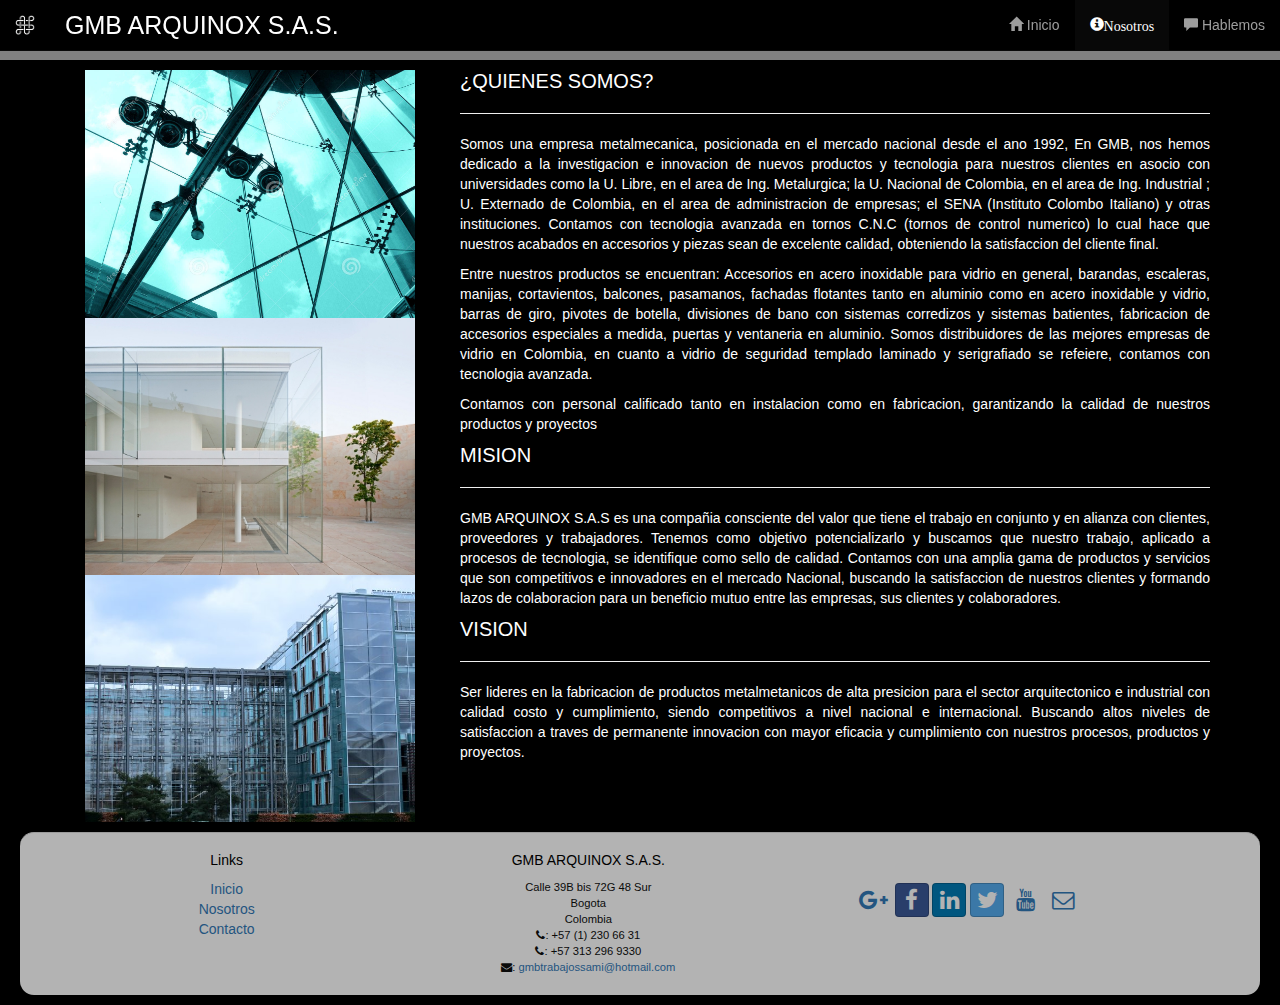
<file: nosotros.html>
<!DOCTYPE html>
<!-- saved from url=(0077)https://d396qusza40orc.cloudfront.net/phoenixassets/web-frameworks/index.html -->
<html lang="es"><head>
<meta http-equiv="Content-Type" content="text/html; charset=UTF-8">

    <title>GMB</title>
    <link href="bootstrap-social/bootstrap-social.css" rel="stylesheet">
    <link href="bootstrap-social/assets/css/docs.css" rel="stylesheet">
    <link href="css/bootstrap.min.css" rel="stylesheet">
    <link href="css/mystyle.css" rel="stylesheet">
    <!-- Bootstrap core CSS -->
    <link href="bootstrap-social/bootstrap-social.css" rel="stylesheet">
    <link href="bootstrap-social/assets/css/docs.css" rel="stylesheet">
    <link href="bootstrap-social/assets/css/font-awesome.css" rel="stylesheet">
    <link rel="icon" href="arqui.ico">
    <!-- FONTS  ----------- -->
    <link href='https://fonts.googleapis.com/css?family=Lato:400,700' rel='stylesheet' type='text/css'>

</head>
  
  </body>
    <nav class="navbar navbar-inverse navbar-fixed-top" role="navigation"> 
    <a class="navbar-brand" href="#"><img id="logo-img" src="images/solo_logo.jpg"> </a>


    <a class="navbar-brand hidden-xs" href="#">GMB ARQUINOX S.A.S.</a>
    <div id="navbar" class="navbar-collapse collapse">
                <ul class="nav navbar-nav navbar-right">
                    <li ><a href="index.html"><span class="glyphicon glyphicon-home" aria-hidden="true"></span> Inicio</a></li>
                    <li class="active"><a href="#"><span class="glyphicon glyphicon-info-sign" aria-hidden="true">Nosotros</a></li>
                    <li><a href="hablemos.html"><span class="glyphicon glyphicon-comment" aria-hidden="true"></span> Hablemos</a></li>
                </ul>
    </div>
    <div class="navbar-header">
                <button type="button" class="navbar-toggle collapsed" data-toggle="collapse" data-target="#navbar" aria-expanded="false" aria-controls="navbar">
                        <span class="sr-only">Toggle navigation</span>
                        <span class="icon-bar"></span>
                        <span class="icon-bar"></span>
                        <span class="icon-bar"></span>
                </button>
                
    </div>

    </nav>

<div class="visible-xs col-xs-12"> 
<h1> GMB ARQUINOX S.A.S.</h1>
</div>

    <div class="container"> 
        <div class="row">
            <div class ="hidden-xs hidden-sm col-md-4">
                <div class="col-xs-12">
                    <img src="images/glass1.jpg">
                </div>
                <div class="col-xs-12">
                    <img src="images/glass2.jpg">
                </div>
                <div class="col-xs-12">
                    <img src="images/glass3.jpg">
                </div>
            </div>     
            <div class="col-sm-12 col-md-8">
                <h1 id="title1">¿QUIENES SOMOS? </h1>
                <hr>
                <p>Somos una empresa metalmecanica, posicionada
                en el mercado nacional desde el ano 1992, En GMB, nos hemos dedicado a la investigacion e innovacion
                de nuevos productos y tecnologia para nuestros clientes en asocio con universidades como la U. Libre, en el area de Ing. Metalurgica; la U. 
                Nacional de Colombia, en el area de Ing. Industrial
                ; U. Externado de Colombia, en el area de administracion de empresas; el SENA (Instituto Colombo Italiano) y otras instituciones. Contamos con tecnologia avanzada en tornos C.N.C (tornos de control numerico) lo cual hace que nuestros acabados en accesorios y piezas sean de excelente calidad, obteniendo la satisfaccion del cliente final.</p>
                <p>Entre nuestros productos se encuentran: Accesorios en acero inoxidable para vidrio en general, barandas, escaleras, manijas, cortavientos, balcones, pasamanos, fachadas flotantes tanto en aluminio como en acero inoxidable y vidrio, barras de giro, pivotes de botella, divisiones de bano con sistemas corredizos y sistemas batientes, fabricacion de accesorios especiales a medida, puertas y ventaneria en aluminio. Somos distribuidores de las mejores empresas de vidrio en Colombia, en cuanto a vidrio de seguridad templado laminado y serigrafiado se refeiere, contamos con tecnologia avanzada.</p>
                <p>Contamos con personal calificado tanto en instalacion como en fabricacion, garantizando la calidad de nuestros productos y proyectos</p>

                <h1>MISION</h1>
                <hr>
                <p>GMB ARQUINOX S.A.S es una compañia consciente del valor que tiene el trabajo en conjunto y en alianza con clientes, proveedores y trabajadores. Tenemos como objetivo potencializarlo y buscamos que nuestro trabajo, aplicado a procesos de tecnologia, se identifique como sello de calidad. Contamos con una amplia gama de productos y servicios que son competitivos e innovadores en el mercado Nacional, buscando la satisfaccion de nuestros clientes y formando lazos de colaboracion para un beneficio mutuo entre las empresas, sus clientes y colaboradores.</p>
                <h1>VISION</h1>    
                <hr>
                <p>Ser lideres en la fabricacion de productos metalmetanicos de alta presicion para el sector arquitectonico e industrial con calidad costo y cumplimiento, siendo competitivos a nivel nacional e internacional. Buscando altos niveles de satisfaccion a traves de permanente innovacion con mayor eficacia y cumplimiento con nuestros procesos, productos y proyectos. </p>
            </div>

        </div>



    </div>



 
    <footer class="container col-xs-12 panel-footer">
       
            <div class="row">             
                <div class="hidden-xs col-sm-2 col-sm-offset-1">
                    <h5>Links</h5>
                    <ul class="list-unstyled">
                        <li><a href="#">Inicio</a></li>
                        <li><a href="nosotros.html">Nosotros</a></li>
                      
                        <li><a href="hablemos.html">Contacto</a></li>
                    </ul>
                </div>
                <div class="col-xs-12 col-sm-5">
                    <h5>GMB ARQUINOX S.A.S.</h5>
                    <address>
                      Calle 39B bis 72G 48 Sur<br>
                      Bogota<br>
                      Colombia<br>
                       <i class="fa fa-phone"></i>: +57 (1) 230 66 31<br>
                       <i class="fa fa-phone"></i>: +57 313 296 9330 <br>
                       <i class="fa fa-envelope"></i>: 
                                 <a href="mailto:gmbtrabajossami@hotmail.com">gmbtrabajossami@hotmail.com</a>
                   </address>
                </div>
                <div class="nav navbar-nav" style="padding: 40px 10px;">
                        <a class="btn btn-social-icon btn-google-plus" href="http://google.com/+"><i class="fa fa-google-plus"></i></a>
                        <a class="btn btn-social-icon btn-facebook" href="http://www.facebook.com/profile.php?id="><i class="fa fa-facebook"></i></a>
                        <a class="btn btn-social-icon btn-linkedin" href="http://www.linkedin.com/in/"><i class="fa fa-linkedin"></i></a>
                        <a class="btn btn-social-icon btn-twitter" href="http://twitter.com/"><i class="fa fa-twitter"></i></a>
                        <a class="btn btn-social-icon btn-youtube" href="http://youtube.com/"><i class="fa fa-youtube"></i></a>
                        <a class="btn btn-social-icon" href="mailto:"><i class="fa fa-envelope-o"></i></a>
                    </div>

              
            
        </div>
    </footer>
    <!-- Bootstrap core JavaScript
    ================================================== -->

    <script src="https://ajax.googleapis.com/ajax/libs/jquery/2.1.4/jquery.min.js"></script>
    <script>window.jQuery || document.write('<script src="js/jquery.min.js"><\/script>')</script>
    <script src="js/bootstrap.min.js"></script>


</body></html>
</file>
<file: bootstrap-social/assets/css/docs.css>
body{font-weight:300;-webkit-font-smoothing:antialiased}
h2{text-align:center;font-weight:300}
.btn-social-icon{margin-bottom:4px}
.jumbotron{position:relative;font-size:16px;color:#fff;color:rgba(255,255,255,0.75);text-align:center;border-radius:0;padding-bottom:80px;background-image:-webkit-linear-gradient(left, #720e9e 0, #dd4b39 100%);background-image:-o-linear-gradient(left, #720e9e 0, #dd4b39 100%);background-image:linear-gradient(to right, #720e9e 0, #dd4b39 100%);background-repeat:repeat-x;filter:progid:DXImageTransform.Microsoft.gradient(startColorstr='#ff720e9e', endColorstr='#ffdd4b39', GradientType=1)}.jumbotron h1{margin-bottom:15px;font-weight:300;letter-spacing:-1px;color:#fff}
.jumbotron iframe{width:100px !important;height:20px !important;border:none;overflow:hidden;margin:2px}
.jumbotron p a,.jumbotron .jumbotron-links a{font-weight:500;color:#fff}
.jumbotron .jumbotron-links{margin-top:15px;margin-bottom:0;padding-left:0;list-style:none;font-size:14px}.jumbotron .jumbotron-links li{display:inline}
.jumbotron .jumbotron-links li+li{margin-left:20px}
.jumbotron .bottom{position:absolute;bottom:0;left:0;right:0;padding:18px;background-color:rgba(0,0,0,0.2)}
.btn-outline{margin-top:15px;margin-bottom:15px;padding:18px 24px;font-size:inherit;font-weight:500;color:#fff;background-color:transparent;border-color:#fff;border-color:rgba(255,255,255,0.5);transition:all .1s ease-in-out}.btn-outline:hover,.btn-outline:active{color:#720e9e;background-color:#fff;border-color:#fff}
.how-to{padding:20px}.how-to h2{text-align:center}
.how-to li{font-size:21px;line-height:1.7;margin-top:20px}.how-to li p{font-size:16px;color:#555}
.how-to code{font-size:85%;word-wrap:break-word;white-space:normal}
footer{text-align:center;opacity:.8;padding:50px}
.links{margin:0;list-style:none;padding-left:0}.links li{display:inline;padding:0 10px}
.social-class .social-hex{font-family:Monaco,Menlo,Consolas,"Courier New",monospace;font-size:10px;opacity:.3;float:right}
.social-class li{margin-bottom:4px}.social-class li:hover .social-hex{opacity:1}
.social-class li:hover code{background-color:#e8e8ee}
.social-class code{cursor:default}
</file>
<file: css/mystyle.css>
body{
    padding:50px 0px 0px 0px;
    z-index:0;
    background-color: black;
    margin: 20px;
    color: white;
    font-family: 'Century Gothic', CenturyGothic, AppleGothic, sans-serif;
    font-style: normal;
}
p{
text-align: justify;
}

}
.navbar-brand>img {
  height: 100%;
  width: auto;
}

.navbar-inverse {

     background-color: black;
     box-shadow: 0 9px 0 gray, 0 15px 0 black ;

}

.navbar-inverse .navbar-brand {
    float: left;
    height: 50px;
    padding: 15px 15px;
    color: white;
    font-size: 25px;
    line-height: 20px;
    font-family: 'Metrophobic', Arial, serif; 
    font-weight: 400;

}

.navbar-right {
    float: right!important;
    margin-right: 0px;
}


.panel-footer {
    padding: 10px 15px;
    margin-top: 10px;
    margin-bottom: 10px;
    background-color: white;
    border-top: 1px solid #ddd;
    border-bottom-right-radius: 1em;
    border-bottom-left-radius: 1em;
    border-top-right-radius: 1em;
    border-top-left-radius: 1em;
    text-align: center;
    opacity: 0.7;
    color:black;
}

#logo-img{
	height: 20px;
	max-width: 20px;
}

img{
max-width: 100%

}


#titulo{
	font-size: 2em;
	background: linear-gradient(135deg, #4c4c4c 0%,#000000 0%,#000000 8%,#000000 13%,#000000 26%,#000000 37%,#131313 55%,#131313 55%,#111111 61%,#111111 65%,#111111 65%,#111111 68%,#111111 73%,#2b2b2b 79%,#2b2b2b 84%,#2b2b2b 84%,#595959 98%);
}

#title1{
	text-align: right;
}

h1,h2{
	display:inline;
	 font-size: 3.5vw;  /* tamaño adaptativo */
}

address{
    font-size:80%;
    margin:5px;
    margin-bottom: 10px;
    color:#0f0f0f;
}

/********** Large devices only **********/
@media (min-width: 1200px) {
  h1,h2 {
    display:inline;
	 font-size: 20px;
  }

}

/********** Medium devices only **********/
@media (min-width: 992px) and (max-width: 1199px) {
  h1,h2 {
    display:inline;
	 font-size: 20px;
  }
  }

/********** Small devices only **********/
@media (min-width: 768px) and (max-width: 991px) {
   h1,h2 {
    display:inline;
	 font-size: 20px;
  }
 
#logo-img{
	height: 20px;
}
}


/********** Extra-small devices only **********/
@media (max-width: 990px) {
   h1,h2 {
    display:inline;
	 font-size: 20px;
  }
 
#logo-img{
	height: 20px;
}
}


  
/*
.navbar-inverse .navbar-nav > .active > a,
.navbar-inverse .navbar-nav > .active > a:hover,
.navbar-inverse .navbar-nav > .active > a:focus {
    color: #fff;
    background: #1A237E;
}

.navbar-inverse .navbar-nav > .open > a,
 .navbar-inverse .navbar-nav > .open > a:hover,
 .navbar-inverse .navbar-nav > .open > a:focus {
    color: #fff;
    background: #1A237E;
}

.navbar-inverse .navbar-nav .open .dropdown-menu> li> a,
.navbar-inverse .navbar-nav .open .dropdown-menu {
    background-color: #303F9F;
    color:#eeeeee;
}

.navbar-inverse .navbar-nav .open .dropdown-menu> li> a:hover {
    color:#000000;
}

.row-header{
	margin: 0px auto;
	padding: 0px auto;
}

.row-content {
	margin:0px auto;
	padding: 50px 0px 50px 0px;
	border-bottom: 1px ridge;
	min-height: 400px;
}

.row-footer{
	background-color: #AfAfAf;
	margin: 0px auto;
	padding: 20px 0px 20px 0px;
}

.jumbotron{
	padding: 70px 30px 70px 30px;
	margin: 0px auto;
	background: #7986CB;
	color: floralwhite;
}

address{
    font-size:80%;
    margin:0px;
    color:#0f0f0f;
}

h2,h3{
	display:inline;
}

*/
</file>
